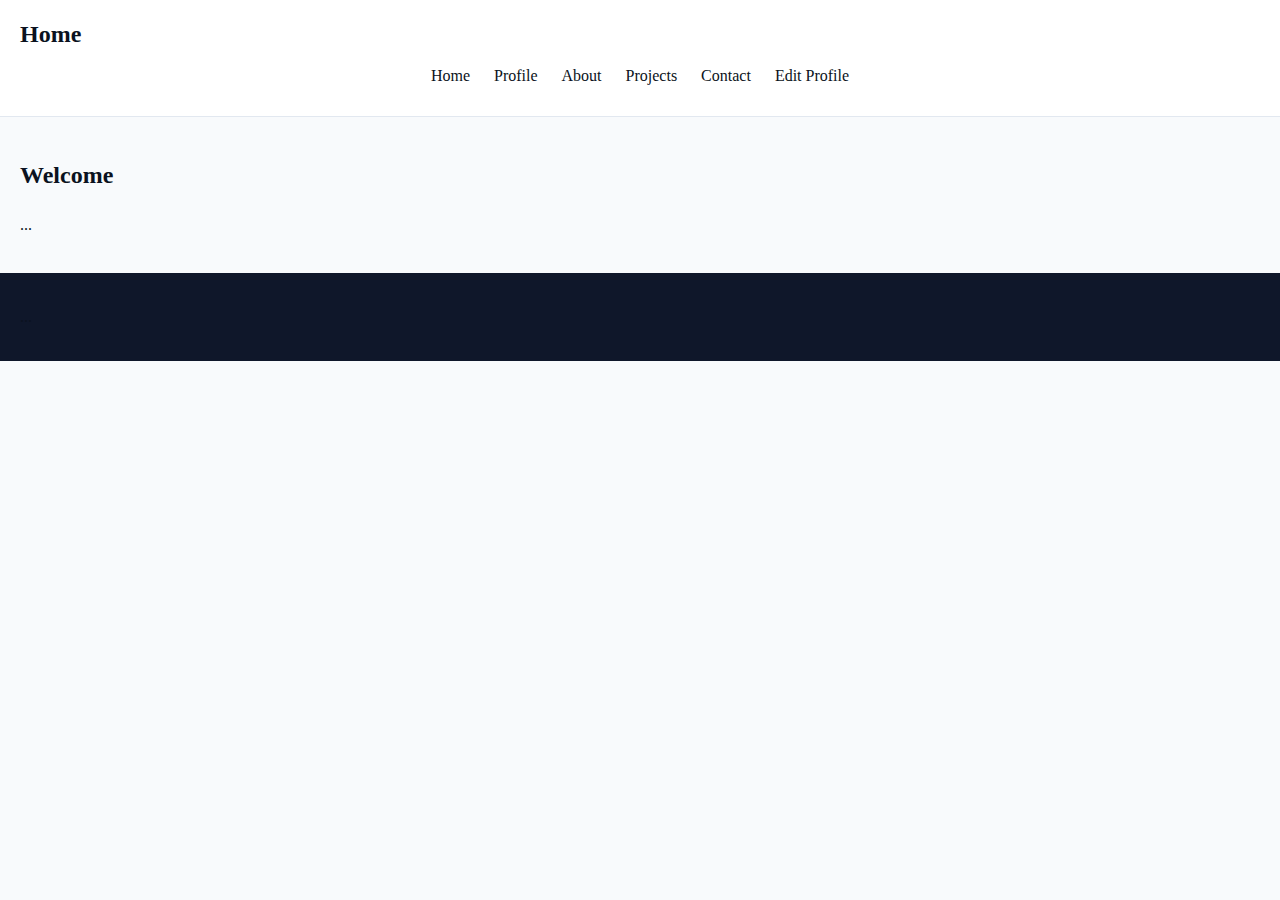
<file: index.html>
<!DOCTYPE html>
<html lang="en">
  <head>
    <meta charset="utf-8" />
    <meta name="viewport" content="width=device-width, initial-scale=1" />
    <title>Home</title>
    <link rel="stylesheet" href="style.css" />
  </head>
  <body>
    <header>
      <h1>Home</h1>
      <nav aria-label="Primary">
        <ul>
          <li><a href="index.html">Home</a></li>
          <li><a href="profile.html">Profile</a></li>
          <li><a href="about.html">About</a></li>
          <li><a href="projects.html">Projects</a></li>
          <li><a href="contact.html">Contact</a></li>
          <li><a href="edit-profile.html">Edit Profile</a></li>
        </ul>
      </nav>
    </header>
    <main>
      <section>
        <h2>Welcome</h2>
        <p>...</p>
      </section>
    </main>
    <footer>
      <p>...</p>
    </footer>
  </body>
</html>
</file>
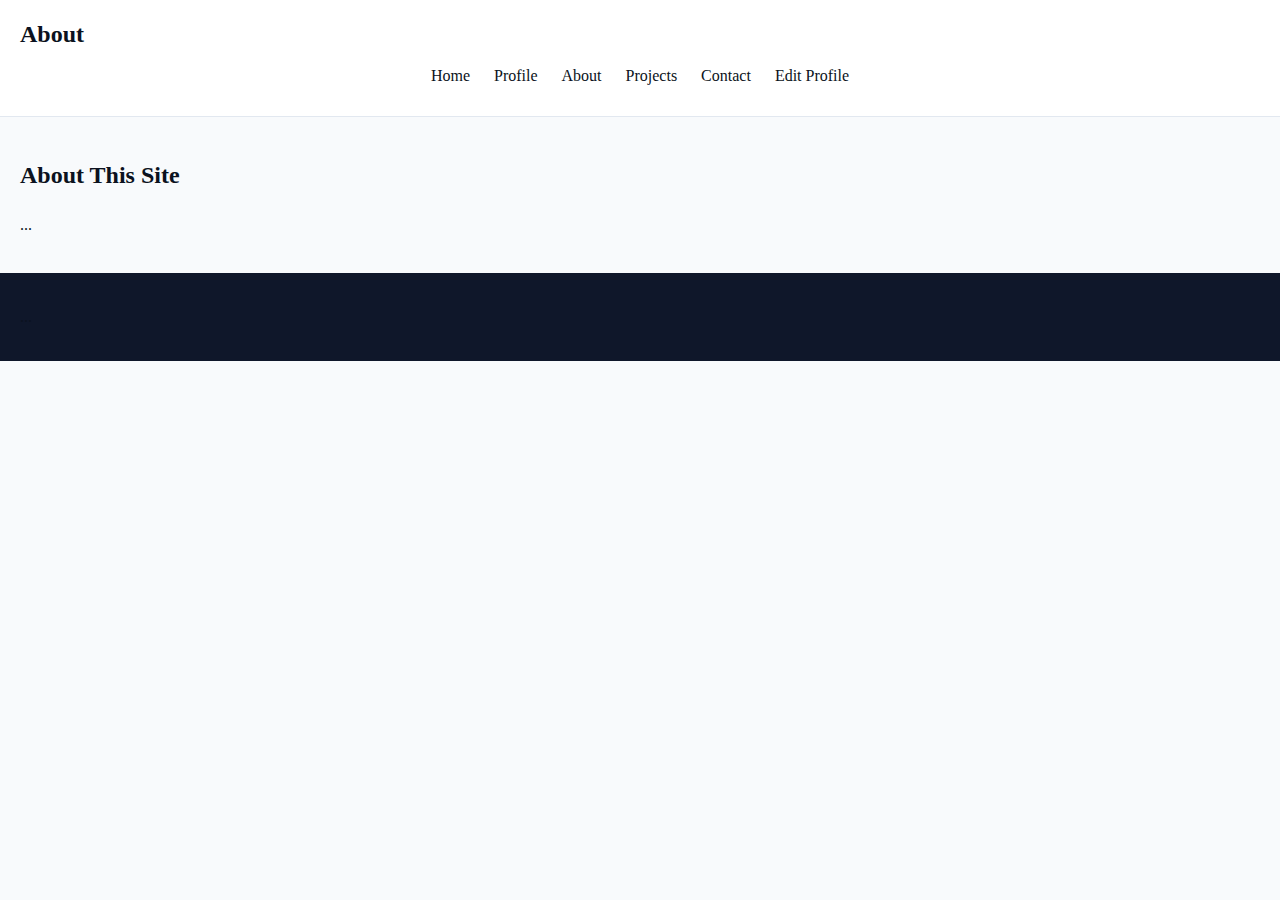
<file: about.html>
<!DOCTYPE html>
<html lang="en">
  <head>
    <meta charset="utf-8" />
    <meta name="viewport" content="width=device-width, initial-scale=1" />
    <title>About</title>
    <link rel="stylesheet" href="style.css" />
  </head>
  <body>
    <header>
      <h1>About</h1>
      <nav aria-label="Primary">
        <ul>
          <li><a href="index.html">Home</a></li>
          <li><a href="profile.html">Profile</a></li>
          <li><a href="about.html">About</a></li>
          <li><a href="projects.html">Projects</a></li>
          <li><a href="contact.html">Contact</a></li>
          <li><a href="edit-profile.html">Edit Profile</a></li>
        </ul>
      </nav>
    </header>
    <main>
      <section>
        <h2>About This Site</h2>
        <p>...</p>
      </section>
    </main>
    <footer>
      <p>...</p>
    </footer>
  </body>
</html>
</file>
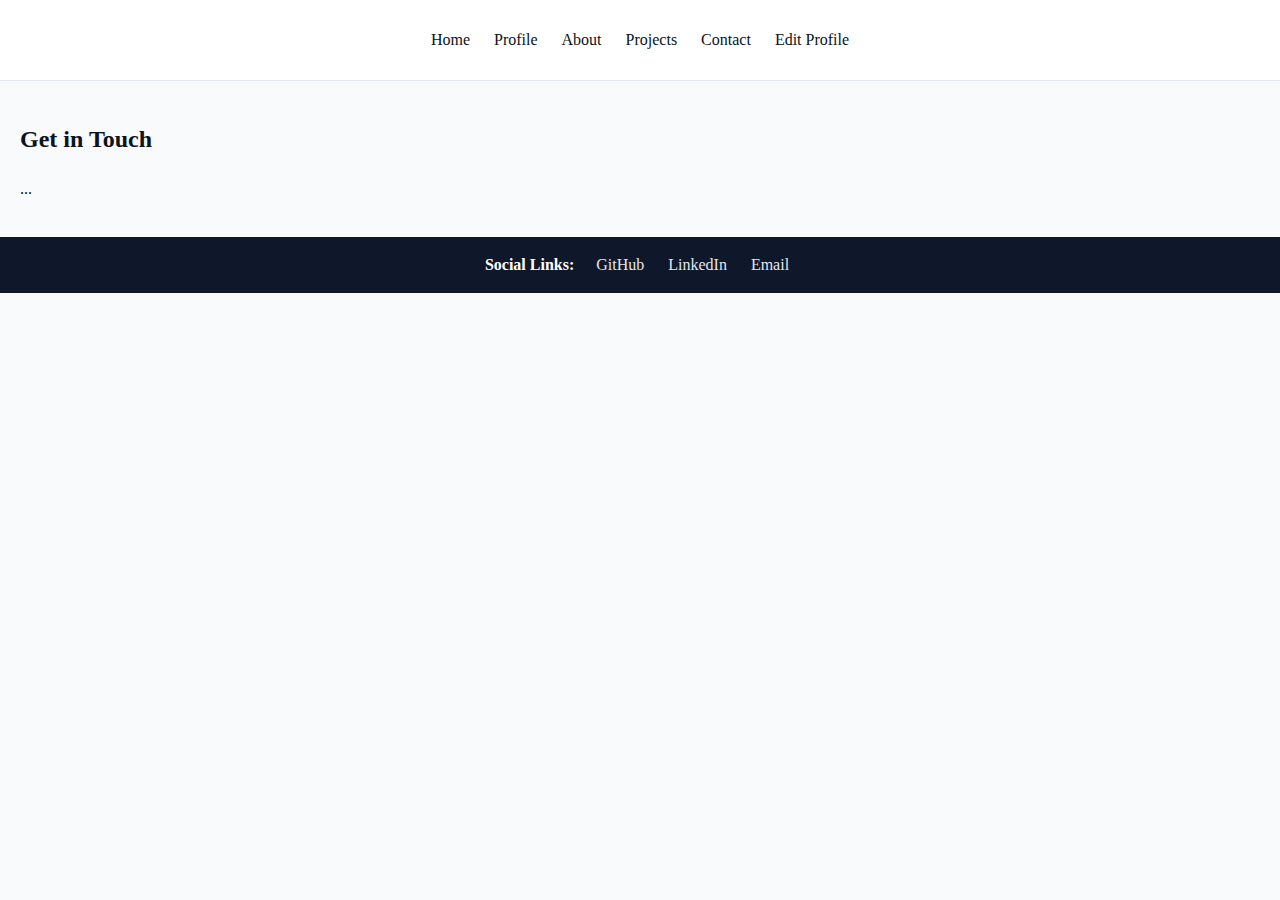
<file: contact.html>
<!DOCTYPE html>
<html lang="en">
  <head>
    <meta charset="utf-8" />
    <meta name="viewport" content="width=device-width, initial-scale=1" />
    <title>Contact</title>
    <link rel="stylesheet" href="style.css" />
  </head>
  <body>
    <header>
      <nav aria-label="Primary">
        <ul>
          <li><a href="index.html">Home</a></li>
          <li><a href="profile.html">Profile</a></li>
          <li><a href="about.html">About</a></li>
          <li><a href="projects.html">Projects</a></li>
          <li><a href="contact.html">Contact</a></li>
          <li><a href="edit-profile.html">Edit Profile</a></li>
        </ul>
      </nav>
    </header>
    <main>
      <section>
        <h2>Get in Touch</h2>
        <p>...</p>
      </section>
    </main>
    <footer>
      <div class="footer-inner">
        <p class="footer-note">Social Links: </p>
        <ul class="social-links" aria-label="Social links">
          <li><a href="https://github.com/yehiahesham2938" target="_blank" rel="noopener noreferrer">GitHub</a></li>
          <li><a href="https://www.linkedin.com/in/yehia-hesham-abba0918a/" target="_blank" rel="noopener noreferrer">LinkedIn</a></li>
          <li><a href="mailto:s-yehia.abdelrasol@zewailcity.edu.eg">Email</a></li>
        </ul>
      </div>
    </footer>
  </body>
</html>
</file>
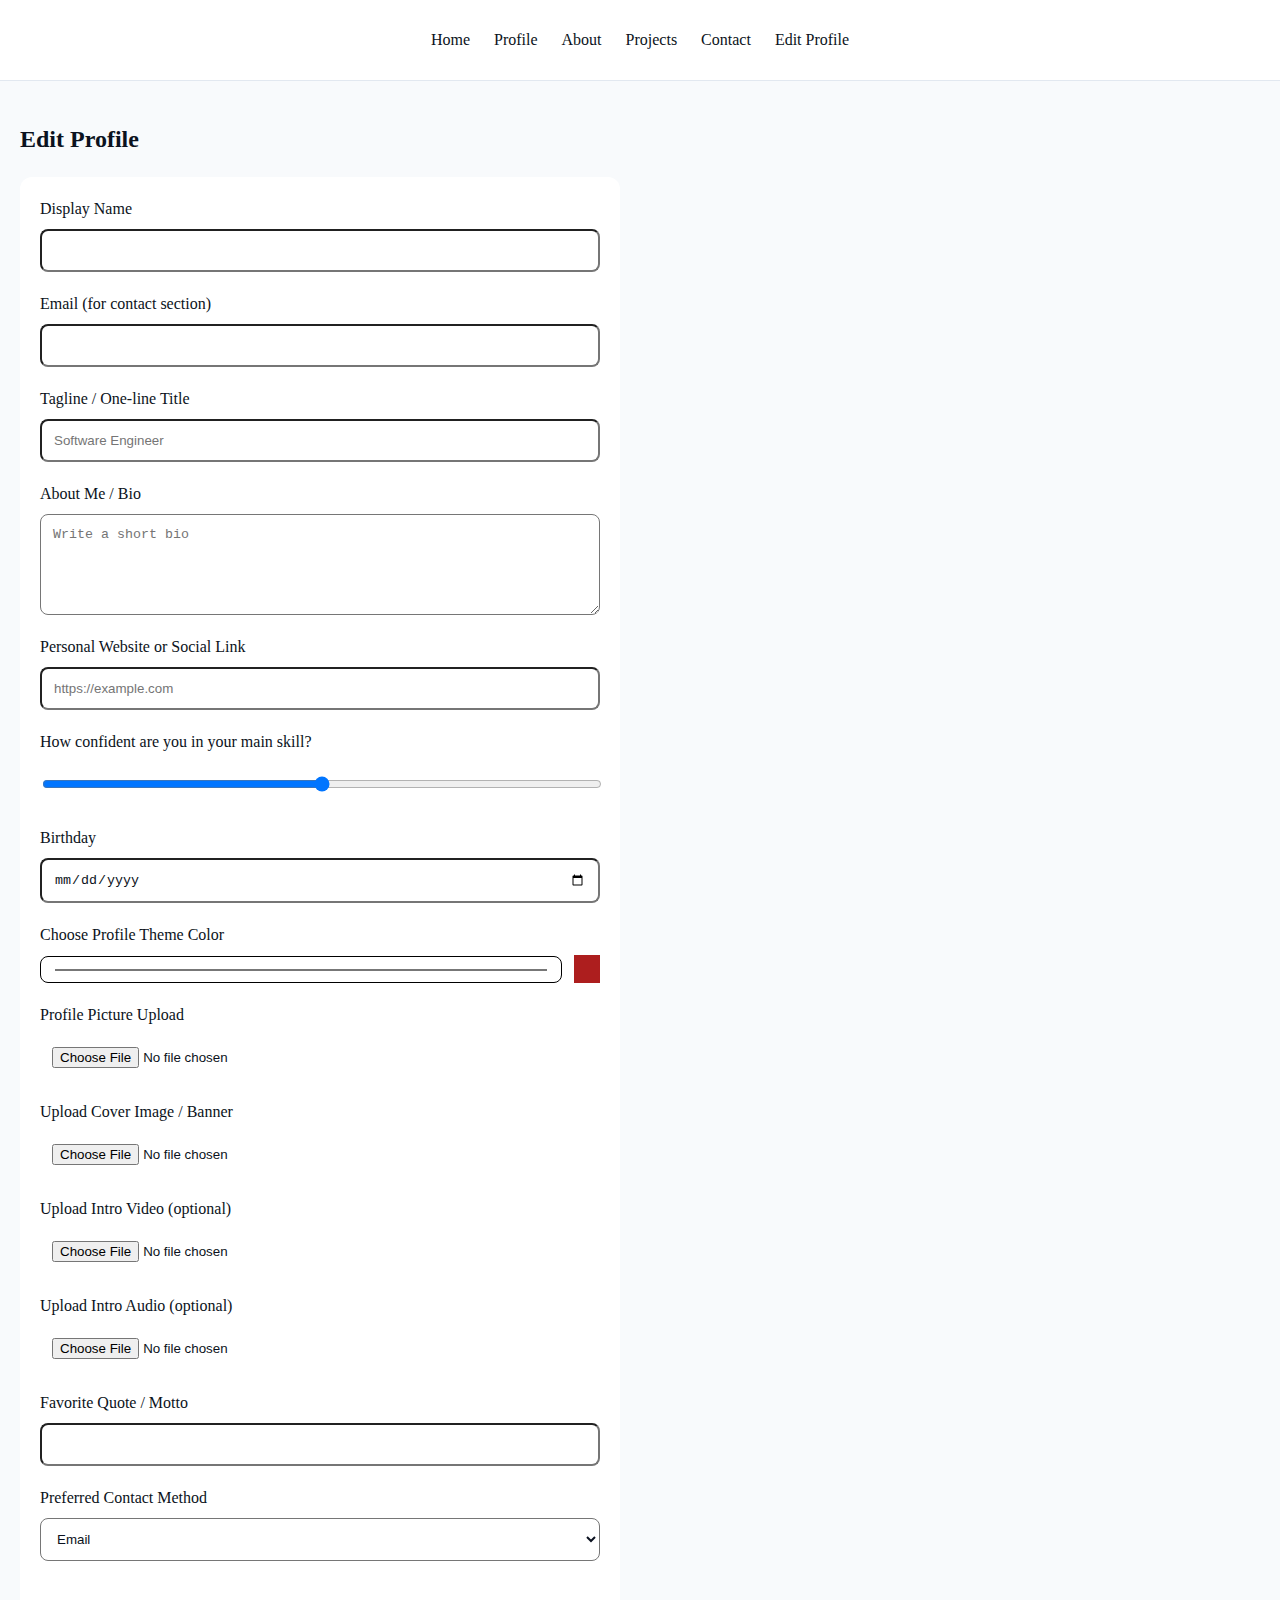
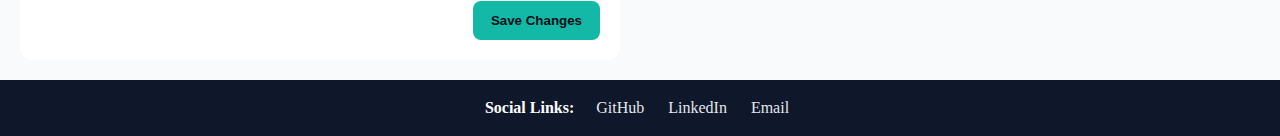
<file: edit-profile.html>
<!DOCTYPE html>
<html lang="en">
  <head>
    <meta charset="utf-8" />
    <meta name="viewport" content="width=device-width, initial-scale=1" />
    <title>Edit Profile</title>
    <link rel="stylesheet" href="style.css" />
  </head>
  <body>
    <header>
      <nav aria-label="Primary">
        <ul>
          <li><a href="index.html">Home</a></li>
          <li><a href="profile.html">Profile</a></li>
          <li><a href="about.html">About</a></li>
          <li><a href="projects.html">Projects</a></li>
          <li><a href="contact.html">Contact</a></li>
          <li><a href="edit-profile.html">Edit Profile</a></li>
        </ul>
      </nav>
    </header>
    <main>
      <section>
        <h2>Edit Profile</h2>

        <div class="edit-page">
          <form class="edit-profile-form" action="#">
            <div class="form-row">
              <label for="display-name">Display Name</label>
              <input type="text" required />
            </div>

            <div class="form-row">
              <label for="email">Email (for contact section)</label>
              <input type="email" />
            </div>

            <div class="form-row">
              <label for="tagline">Tagline / One-line Title</label>
              <input  type="text" placeholder="Software Engineer" />
            </div>

            <div class="form-row">
              <label for="bio">About Me / Bio</label>
              <textarea  rows="5" placeholder="Write a short bio"></textarea>
            </div>

            <div class="form-row">
              <label for="website">Personal Website or Social Link</label>
              <input id="website" name="website" type="url" placeholder="https://example.com" />
            </div>

            <div class="form-row">
              <label for="skill">How confident are you in your main skill?</label>
              <input type="range" min="1" max="15" />
            </div>

            <div class="form-row">
              <label for="birthday">Birthday</label>
              <input id="birthday" name="birthday" type="date" />
            </div>

            <div class="form-row">
              <label >Choose Profile Theme Color</label>
              <div class="color-input-row">
                <input type="color" value="#14b8a6" />
                <span class="color-preview" ></span>
              </div>
            </div>

            <div class="form-row">
              <label for="avatar">Profile Picture Upload</label>
              <input type="file" />
            </div>

            <div class="form-row">
              <label for="cover">Upload Cover Image / Banner</label>
              <input type="file" />
            </div>

            <div class="form-row">
              <label for="introVideo">Upload Intro Video (optional)</label>
              <input type="file"  />
            </div>

            <div class="form-row">
              <label for="introAudio">Upload Intro Audio (optional)</label>
              <input   type="file" />
            </div>

            <div class="form-row">
              <label for="quote">Favorite Quote / Motto</label>
              <input type="text" />
            </div>

            <div class="form-row">
              <label >Preferred Contact Method</label>
              <select >
                <option>Email</option>
                <option>LinkedIn</option>
                <option>GitHub</option>
                <option  >Other</option>
              </select>
            </div>

            <div class="form-actions">
              <button class="btn btn-submit" type="submit">Save Changes</button>
            </div>
          </form>
        </div>
      </section>
    </main>
    <footer>
      <div class="footer-inner">
        <p class="footer-note">Social Links: </p>
        <ul class="social-links" aria-label="Social links">
          <li><a href="https://github.com/yehiahesham2938" target="_blank" rel="noopener noreferrer">GitHub</a></li>
          <li><a href="https://www.linkedin.com/in/yehia-hesham-abba0918a/" target="_blank" rel="noopener noreferrer">LinkedIn</a></li>
          <li><a href="mailto:s-yehia.abdelrasol@zewailcity.edu.eg">Email</a></li>
        </ul>
      </div>
    </footer>
  </body>
  </html>
</file>
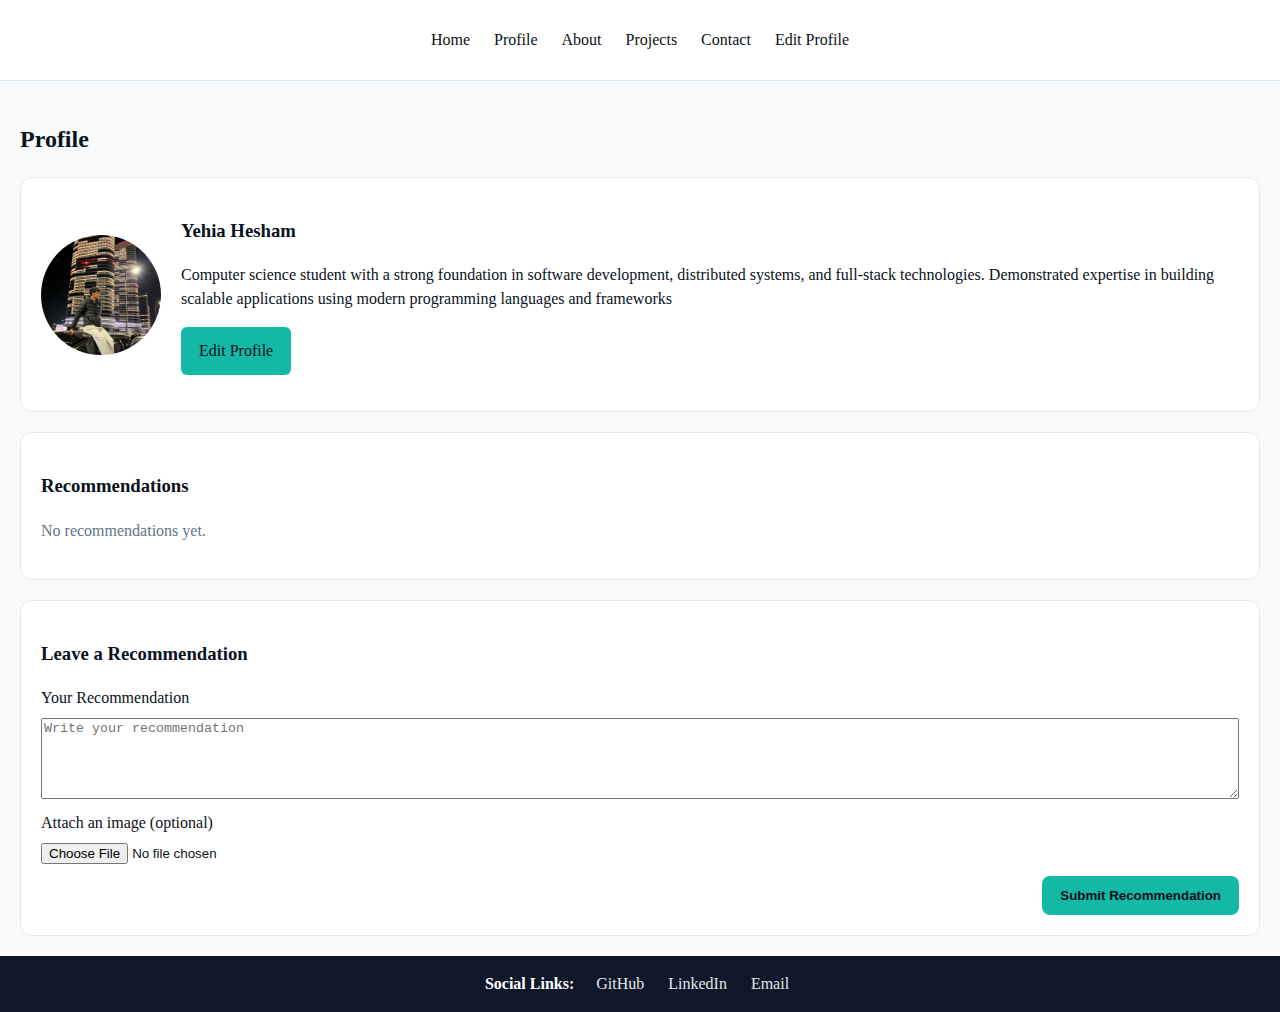
<file: profile.html>
<!DOCTYPE html>
<html lang="en">
  <head>
    <meta charset="utf-8" />
    <meta name="viewport" content="width=device-width, initial-scale=1" />
    <title>Profile</title>
    <link rel="stylesheet" href="style.css" />
  </head>
  <body>
    <header>
      <nav aria-label="Primary">
        <ul>
          <li><a href="index.html">Home</a></li>
          <li><a href="profile.html">Profile</a></li>
          <li><a href="about.html">About</a></li>
          <li><a href="projects.html">Projects</a></li>
          <li><a href="contact.html">Contact</a></li>
          <li><a href="edit-profile.html">Edit Profile</a></li>
        </ul>
      </nav>
    </header>
    <main>
      <section>
        <h2>Profile</h2>
        <div class="profile-header">
          <div class="profile-avatar"></div>
          <div class="profile-info">
            <h3 class="profile-name">Yehia Hesham</h3>
            <p class="profile-bio"> Computer science student with a strong foundation in software development, distributed systems, and full-stack
              technologies. Demonstrated expertise in building scalable applications using modern programming languages and
              frameworks</p>
            <p><a class="btn btn-primary" href="edit-profile.html">Edit Profile</a></p>
          </div>
        </div>

        <div class="recommendations" >
          <h3>Recommendations</h3>
          <div class="recommendations-list">
            <p class="placeholder">No recommendations yet.</p>
          </div>
        </div>

        <div class="recommendation-form-wrap" >
          <h3>Leave a Recommendation</h3>
          <form class="recommendation-form" action="#">
            <div class="form-row form-row--full">
              <label for="rec-message">Your Recommendation</label>
              <textarea id="rec-message" name="message" rows="5" placeholder="Write your recommendation"  ></textarea>
            </div>
            <div class="form-row">
              <label for="rec-image">Attach an image (optional)</label>
              <input type="file" />
            </div>
            <div class="form-actions">
              <button class="btn btn-submit" type="submit">Submit Recommendation</button>
            </div>
          </form>
        </div>
      </section>
    </main>
    <footer>
      <div class="footer-inner">
        <p class="footer-note">Social Links: </p>
        <ul class="social-links" aria-label="Social links">
          <li><a href="https://github.com/yehiahesham2938" target="_blank" rel="noopener noreferrer">GitHub</a></li>
          <li><a href="https://www.linkedin.com/in/yehia-hesham-abba0918a/" target="_blank" rel="noopener noreferrer">LinkedIn</a></li>
          <li><a href="mailto:s-yehia.abdelrasol@zewailcity.edu.eg">Email</a></li>
        </ul>
      </div>
    </footer>
  </body>
</html>
</file>
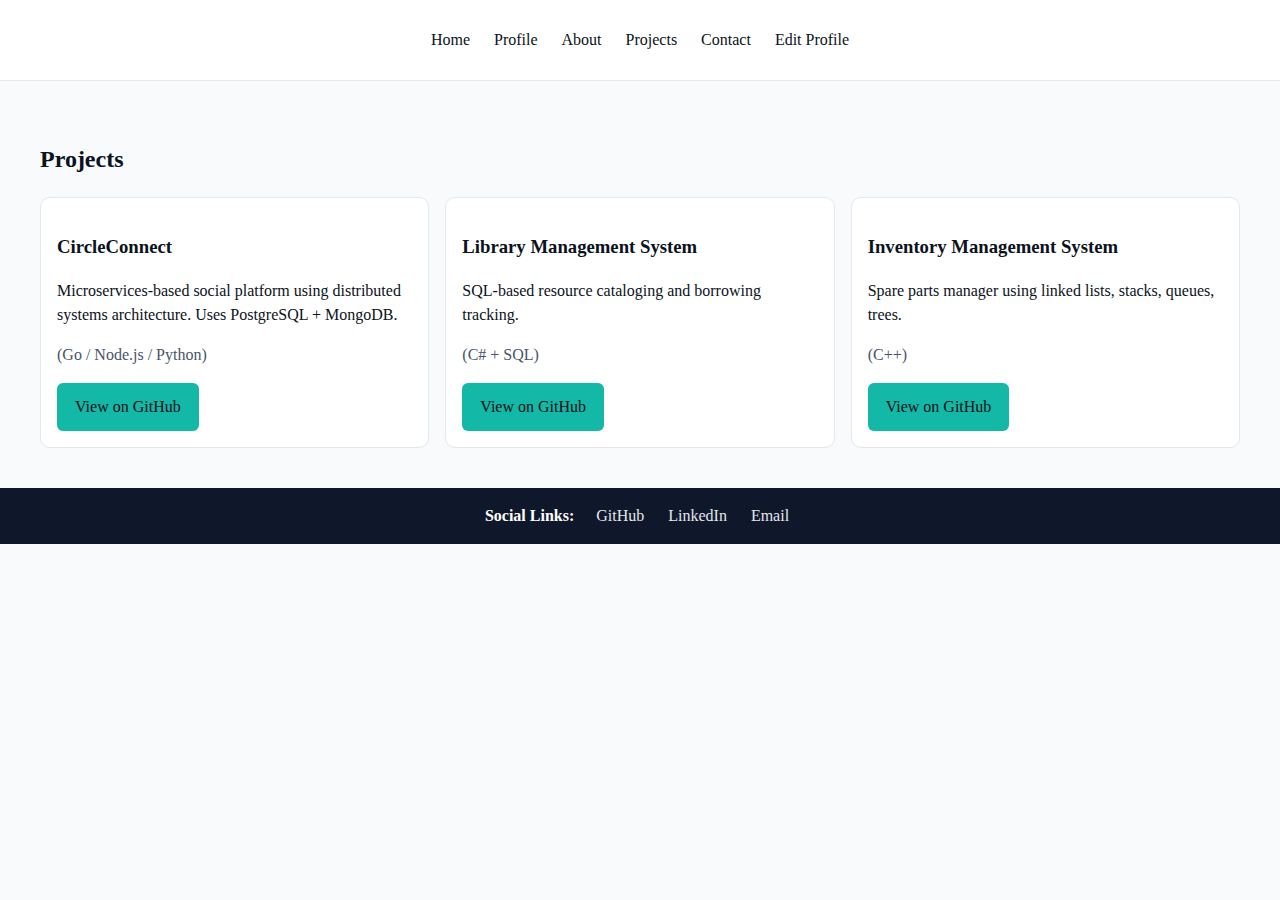
<file: projects.html>
<!DOCTYPE html>
<html lang="en">
  <head>
    <meta charset="utf-8" />
    <meta name="viewport" content="width=device-width, initial-scale=1" />
    <title>Projects</title>
    <link rel="stylesheet" href="style.css" />
  </head>
  <body>
    <header>

      <nav aria-label="Primary">
        <ul>
          <li><a href="index.html">Home</a></li>
          <li><a href="profile.html">Profile</a></li>
          <li><a href="about.html">About</a></li>
          <li><a href="projects.html">Projects</a></li>
          <li><a href="contact.html">Contact</a></li>
          <li><a href="edit-profile.html">Edit Profile</a></li>
        </ul>
      </nav>
    </header>
    <main>
      <section class="projects">
        <h2>Projects</h2>
        <div class="projects-grid">
          <article class="project-card">
            <h3>CircleConnect</h3>
            <p>Microservices-based social platform using distributed systems architecture. Uses PostgreSQL + MongoDB.</p>
            <p class="tech">(Go / Node.js / Python)</p>
            <a class="btn btn-primary" href="https://github.com/CircleConnectApp" target="_blank" rel="noopener noreferrer">View on GitHub</a>
          </article>
          <article class="project-card">
            <h3>Library Management System</h3>
            <p>SQL-based resource cataloging and borrowing tracking.</p>
            <p class="tech">(C# + SQL)</p>
            <a class="btn btn-primary" href="https://github.com/yehiahesham2938/Library-Management-System" target="_blank" rel="noopener noreferrer">View on GitHub</a>
          </article>
          <article class="project-card">
            <h3>Inventory Management System</h3>
            <p>Spare parts manager using linked lists, stacks, queues, trees.</p>
            <p class="tech">(C++)</p>
            <a class="btn btn-primary" href="https://github.com/yehiahesham2938/Inventory-Management-System-" target="_blank" rel="noopener noreferrer">View on GitHub</a>
          </article>
        </div>
      </section>
    </main>
    <footer>
      <div class="footer-inner">
        <p class="footer-note">Social Links: </p>
        <ul class="social-links" aria-label="Social links">
          <li><a href="https://github.com/yehiahesham2938" target="_blank" rel="noopener noreferrer">GitHub</a></li>
          <li><a href="https://www.linkedin.com/in/yehia-hesham-abba0918a/" target="_blank" rel="noopener noreferrer">LinkedIn</a></li>
          <li><a href="mailto:s-yehia.abdelrasol@zewailcity.edu.eg">Email</a></li>
        </ul>
      </div>
    </footer>
  </body>
</html>
</file>
<file: style.css>
:root {
  --primary: #000000;
  --secondary: #14b8a6;
  --bg-light: #f8fafc;
  --bg-dark: #0f172a;
  --text: #0b1220;
  --border: #e2e8f0;
}

* { box-sizing: border-box; }
html, body { height: 100%; }
body {
  margin: 0;
  font-family: 'Times New Roman', Times, serif;
  color: var(--text);
  background: var(--bg-light);
  line-height: 1.5;
}

main { padding: 20px; }
header, footer { padding: 16px 20px; }
header { background: #fff; border-bottom: 1px solid var(--border); }
footer { background: var(--bg-dark); color: #e5e7eb; }

.about {
  display: grid;
  gap: 20px;
  padding: 20px;
}
.table-wrap { overflow-x: auto; }
.skills-table {
  width: 100%;
  border-collapse: collapse;
}
.skills-table th,
.skills-table td {
  border: 1px solid var(--border);
  padding: 12px;
  text-align: left;
  background: #fff;
}
.experience-item { background: #fff; border: 1px solid var(--border); border-radius: 8px; padding: 16px; }

.projects { padding: 20px; }
.projects-grid {
  display: grid;
  grid-template-columns: repeat(3, minmax(0, 1fr));
  gap: 16px;
}
.project-card {
  background: #fff;
  border: 1px solid var(--border);
  border-radius: 10px;
  padding: 16px;
  transition: transform 200ms, box-shadow 200ms;
}
.project-card:hover { transform: scale(1.02); box-shadow: 0 8px 24px rgba(0,0,0,0.12); }
.project-card .tech { color: #475569; }

@media (max-width: 900px) {
  .projects-grid { grid-template-columns: repeat(2, minmax(0, 1fr)); }
}
@media (max-width: 640px) {
  .projects-grid { grid-template-columns: 1fr; }
  .skills-table th, .skills-table td { padding: 0.5rem; }
}
.hero {
  position: relative;
  display: grid;
  place-items: center;
  min-height: 60vh;
  padding: 48px 20px;
  color: #ffffff;
  background-image: linear-gradient(rgba(15,23,42,0.55), rgba(15,23,42,0.55)), url('assets/images/hero.jpg');
  background-size: cover;  
  background-position: center;
  background-attachment: fixed;
}

.hero__content { text-align: center; }
.hero h1 { font-size: 60px; margin-bottom: -32px; }
.hero__subtitle { font-size: 25px; margin-bottom: 5px; color: #e2e8f0; }

.btn {
  display: inline-block;
  padding: 12px 18px;
  border-radius: 6px;
  text-decoration: none;
}
.btn-primary { background: var(--secondary); color: #081018; transition: background-color 160ms, color 160ms; }
.btn-primary:hover, .btn-primary:focus-visible { background: #0ea5a6; color: #020617; }

.quick-links {
  display: grid;
  grid-template-columns: repeat(3, minmax(0, 1fr));
  gap: 16px;
  padding: 20px;
}

.card {
  display: block;
  padding: 16px;
  border: 1px solid var(--border);
  border-radius: 11px;
  background: #fff;
  color: var(--text);
  text-decoration: none;
  transition: border-color 160ms, transform 160ms;
}
.card:hover, .card:focus-visible { border-color: var(--secondary); transform: translateY(-2px); }

@media (max-width: 900px) {
  .hero { min-height: 50vh; padding: 40px 16px; }
  .hero h1 { font-size: 2rem; }
  .quick-links { grid-template-columns: repeat(2, minmax(0, 1fr)); }
}

@media (max-width: 640px) {
  .hero { min-height: 45vh; padding: 32px 16px; }
  .hero h1 { font-size: 1.75rem; }
  .quick-links { grid-template-columns: 1fr; }
}

nav ul {
  display: flex;
  flex-wrap: wrap;
  list-style: none;
  padding: 0;
  margin: 0;
  justify-content: center;
}

nav a {
  display: inline-block;
  padding: 12px;
  color: var(--text);
  text-decoration: none;
  border-radius: 4px;
  transition: color 160ms, background-color 160ms;
}

nav a:hover,
nav a:focus-visible {
  background: var(--primary);
  color: #fff;
}

h1 { margin: 0; font-size: 24px; }
h2 { color: var(--text); }
p { color: var(--text); }

.profile-header {
  display: flex;
  align-items: center;
  gap: 20px;
  padding: 20px;
  background: #fff;
  border: 1px solid var(--border);
  border-radius: 12px;
}

.profile-avatar {
  width: 120px;
  height: 120px;
  border-radius: 9999px;
  background-image: url('assets/images/hero.jpg');
  background-size: cover;
  background-position: center;
  flex: 0 0 auto ;
} 

.recommendations {
  margin-top: 20px;
  padding: 20px;
  background: #fff;
  border: 1px solid var(--border);
  border-radius: 12px;
}
.recommendations-list .placeholder { 
  color: #64748b; 
}

.recommendation-form-wrap {
  margin-top: 20px;
  padding: 20px;
  background: #fff;
  border: 1px solid var(--border);
  border-radius: 12px;
}

.recommendation-form { 
  display: grid; 
  gap: 12px;
 }
.form-row { 
  display: grid;
   gap: 8px;
   }
   
.form-actions {
   display: flex;
    justify-content: flex-end;
   }

.contact-form {
  display: grid;
  gap: 15px;
  padding: 10px;
  background: #fff;
  border-radius: 12px;
  max-width: 960px;
}

.contact-form label { font-weight: 600; }

.contact-form input,
.contact-form textarea {
  width: 100%;
  padding: 10px 12px;
  border-radius: 8px;
  background: #fff;
  color: var(--text);
  outline: none;
}

.contact-form input::placeholder,
.contact-form textarea::placeholder { color: #94a3b8; }

.contact-form input:focus,
.contact-form textarea:focus {
  border-color: var(--secondary);
  box-shadow: 0 0 0 3px rgba(20, 184, 166, 0.2);
}

.btn-submit {
  background: var(--secondary);
  color: #081018;
  border: 0;
  border-radius: 8px;
  padding: 12px 18px;
  font-weight: 700;
  cursor: pointer;
}

.btn-submit:hover,
.btn-submit:focus-visible {
  box-shadow: 0 8px 24px rgba(0,0,0,0.12);
  background: #97b4b4;
  color: #020617;
}

@media (max-width: 900px) {
  .contact-form { grid-template-columns: 1fr; }
}

.footer-inner {
  display: flex;
  flex-wrap: wrap;
  align-items: center;
  justify-content: center;
  gap: 12px 16px;
}
.footer-note {
  margin: 0;
  font-size: 16px;
  font-weight: 600;
  color: #ffffff;
}

.social-links {
  display: flex;
  align-items: center;
  justify-content: center;
  text-align: center;
  gap: 0.75rem;
  list-style: none;
  padding: 0;
  margin: 0;
}

.social-links a {
  color: #e5e7eb;
  text-decoration: none;
  padding: 6px;
  border-radius: 4px;
  transition: background-color 160ms, color 160ms;
}

.social-links a:hover,
.social-links a:focus-visible {
  background: rgba(255, 255, 255, 0.12);
  color: #ffffff;
}

.edit-profile-form {
  display: grid;
  gap: 20px;
  padding: 20px;
  background: #fff;
  border-radius: 12px;
  max-width: 600px;
} 
.edit-profile-form input,
.edit-profile-form textarea,
.edit-profile-form select {
  width: 100%;
  padding: 12px;
  border-radius: 8px;
  background: #fff;
  color: var(--text);
}
.edit-profile-form input:focus,
.edit-profile-form textarea:focus,

.edit-profile-form input[type="radio"] { width: auto; margin-right: 8px; }
.edit-profile-form .range-value { font-weight: 600; color: var(--secondary); text-align: center; margin-top: 8px; }
.edit-profile-form .form-actions { display: flex; gap: 16px; justify-content: flex-end; margin-top: 20px; }
.color-input-row { display: flex; align-items: center; gap: 12px; }
.color-input-row .color-preview {
   width: 28px;
    height: 28px;
       background: #ad1e1e;
   }
</file>
